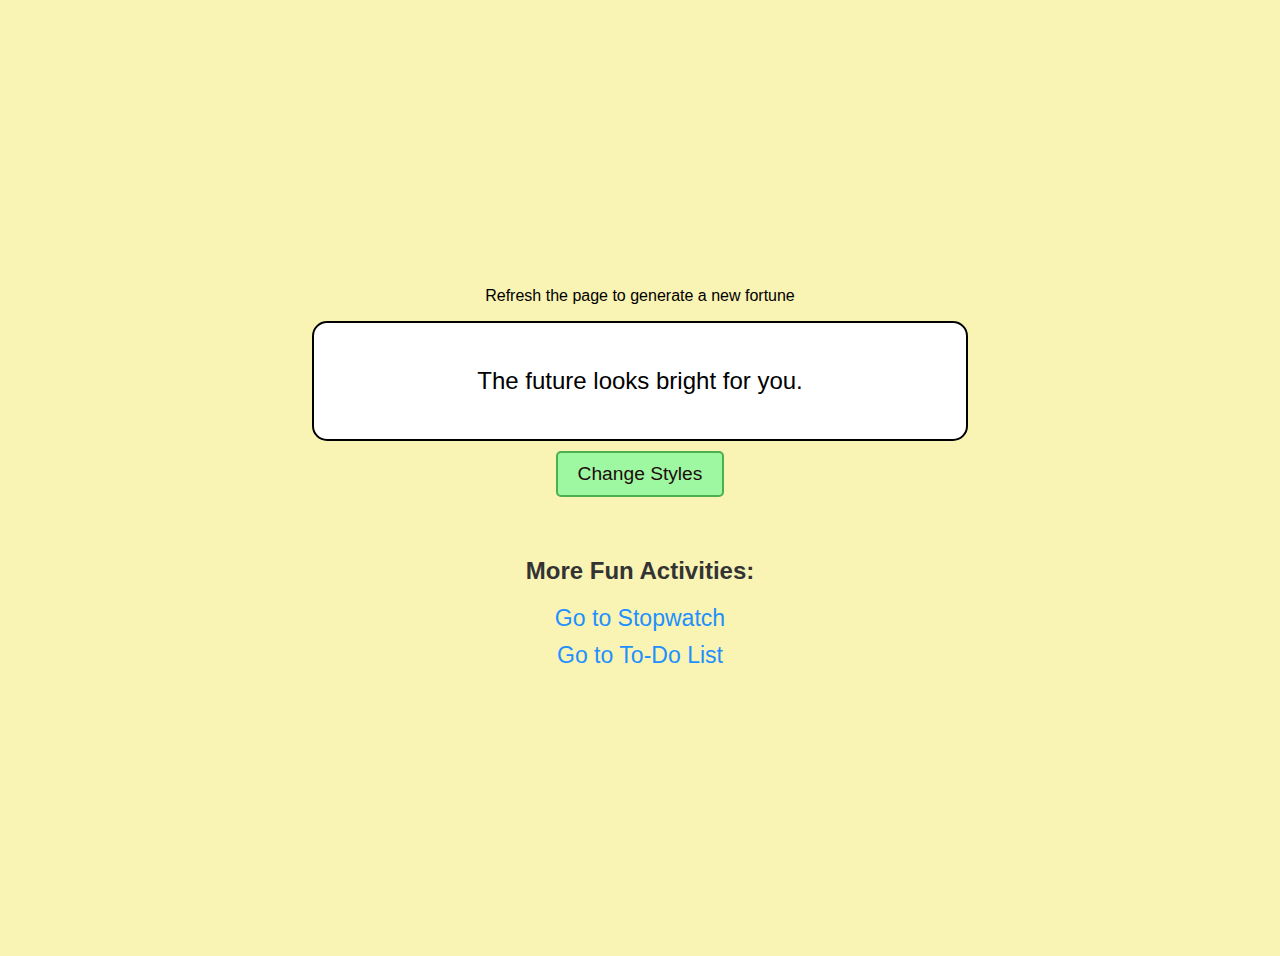
<file: index.html>
<!DOCTYPE html>
<html lang="en">
<head>
    <meta charset="UTF-8">
    <meta name="viewport" content="width=device-width, initial-scale=1.0">
    <title>Fortune Generator</title>
    <link rel="stylesheet" href="styles.css"> 
</head>
<body>
    <p id="refreshMessage" class="hidden">Refresh the page to generate a new fortune</p>

    <!-- Fortune Box -->
    <div class="fortune-box" id="fortuneBox">
        <p id="fortuneMessage">Loading your fortune...</p>
    </div>

    <div class="controls">
        <button id="changeStylesButton">Change Styles</button>
    </div>

    <div class="links">
        <h2>More Fun Activities:</h2>
        <ul>
            <li><a href="stopwatch.html">Go to Stopwatch</a></li>
            <li><a href="todo.html">Go to To-Do List</a></li>
        </ul>
    </div>

    <script src="script.js"></script> 
</body>
</html>
</file>
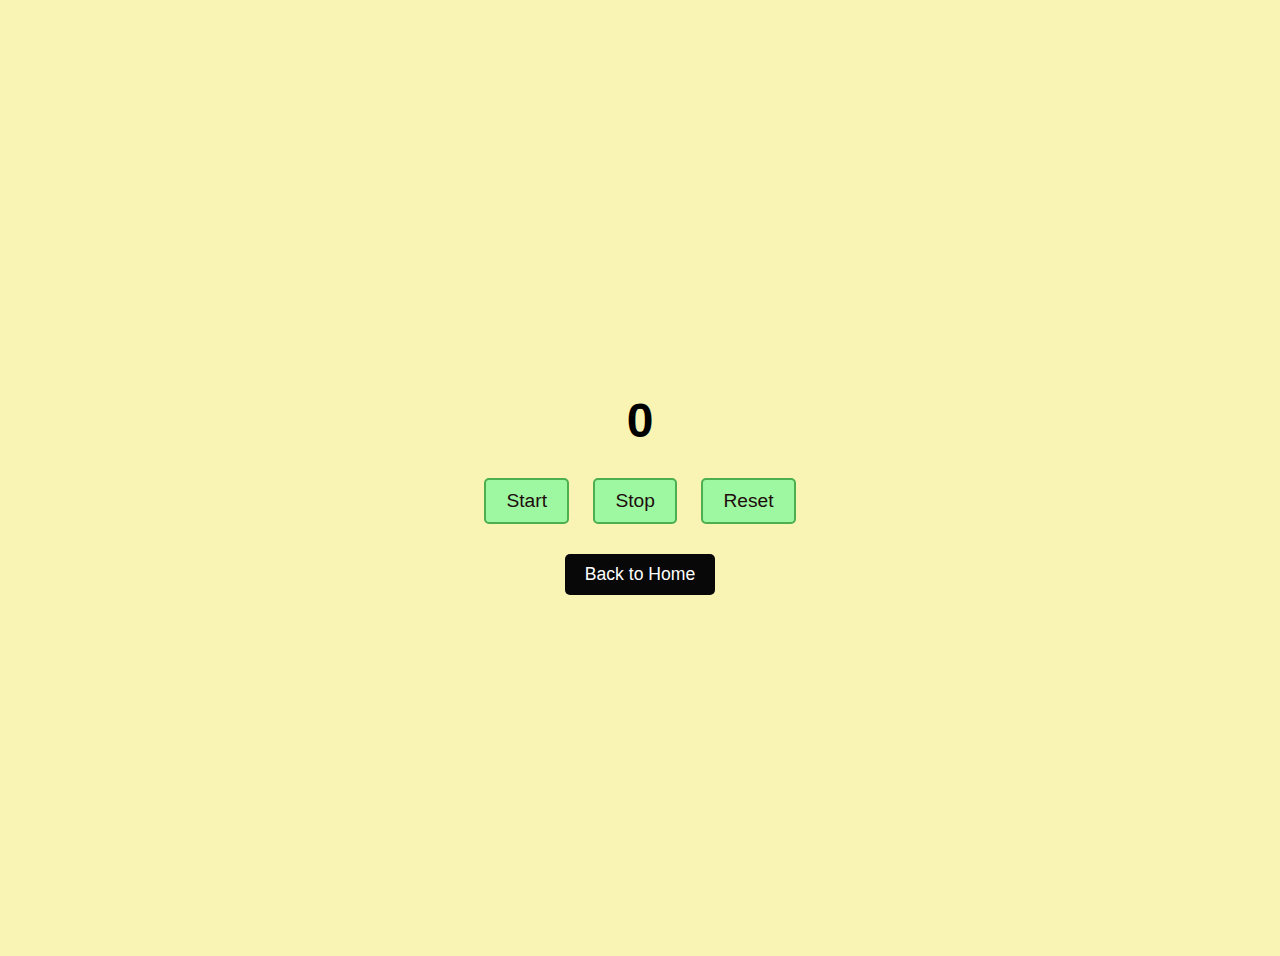
<file: stopwatch.html>
<!DOCTYPE html>
<html lang="en">
<head>
    <meta charset="UTF-8">
    <meta name="viewport" content="width=device-width, initial-scale=1.0">
    <title>Stopwatch</title>
    <link rel="stylesheet" href="styles.css"> 
</head>
<body>
    <div class="stopwatch">
        <h1 id="timeDisplay">0</h1> 
        <button onclick="startTimer()">Start</button>
        <button onclick="stopTimer()">Stop</button>
        <button onclick="resetTimer()">Reset</button>
    </div>

    <a href="index.html" class="back-to-home">Back to Home</a>

    <script src="script.js"></script> 
</body>
</html>
</file>
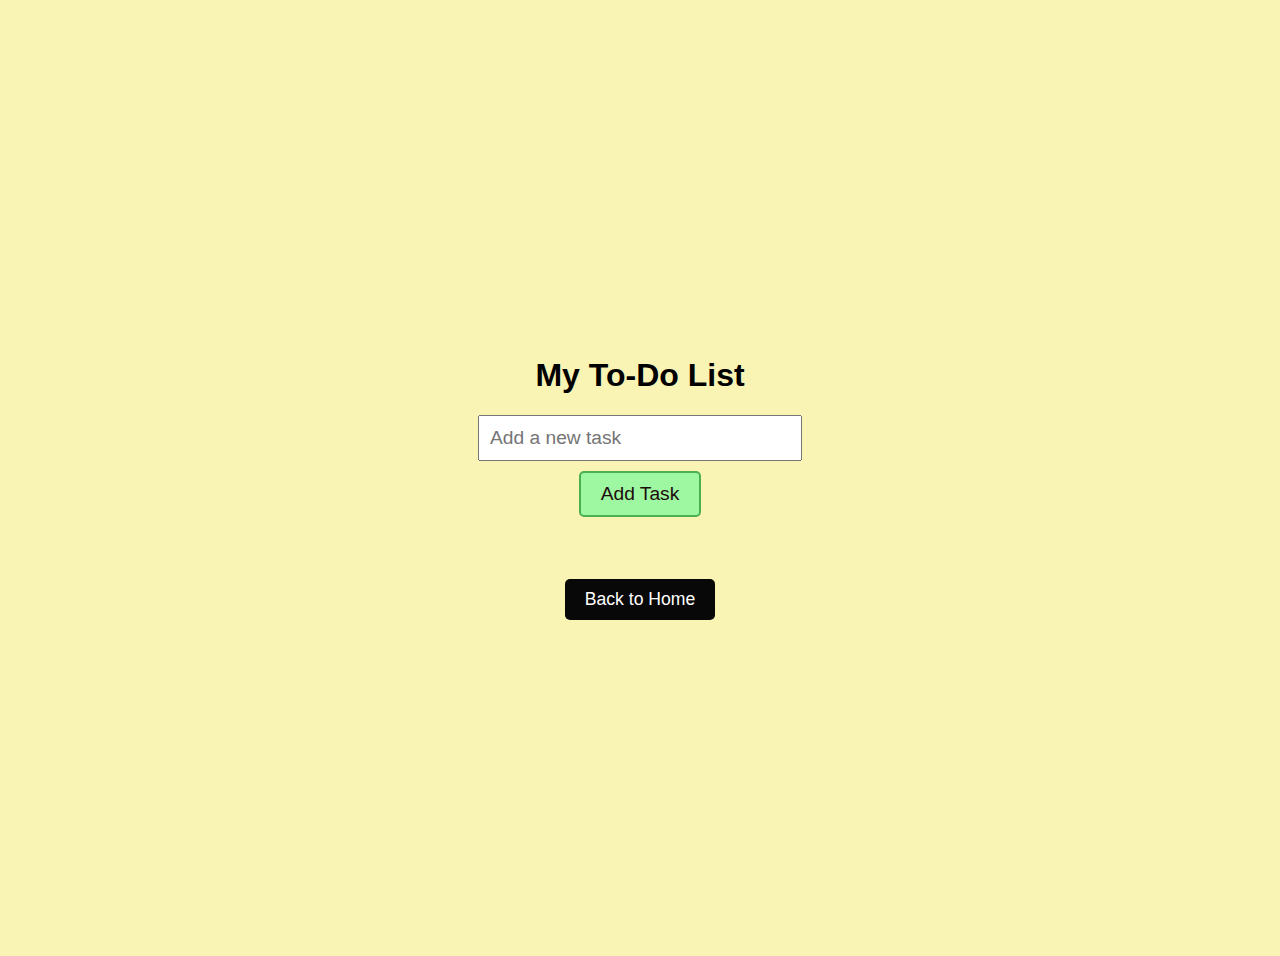
<file: todo.html>
<!DOCTYPE html>
<html lang="en">
<head>
    <meta charset="UTF-8">
    <meta name="viewport" content="width=device-width, initial-scale=1.0">
    <title>To-Do List</title>
    <link rel="stylesheet" href="styles.css">
</head>
<body>
    <h1>My To-Do List</h1>
    <input type="text" id="taskInput" placeholder="Add a new task">
    <button onclick="addTask()">Add Task</button>
    <ul id="taskList"></ul>

    <a href="index.html" class="back-to-home">Back to Home</a>

    <script src="script.js"></script>
</body>
</html>
</file>
<file: styles.css>
body {
    font-family: Arial, sans-serif;
    background-color: #f9f3b4 !important;
    display: flex;
    flex-direction: column;
    justify-content: space-between;
    height: 100vh;
    padding: 20px;
}

.fortune-box {
    width: 50%;
    padding: 20px;
    margin: 0 auto;
    text-align: center;
    border: 2px solid #000;
    background-color: #fff;
    border-radius: 15px;
    font-size: 1.5em;
    transition: all 0.3s ease;
}

.controls {
    display: flex;
    justify-content: space-around;
}

button {
    padding: 10px 20px; 
    font-size: 1em; 
    cursor: pointer;
    background-color: #9ef8a1; 
    color: rgb(29, 12, 12);
    border: 2px solid #4CAF50; 
    border-radius: 5px; 
    transition: none; 
}

.links {
    margin-top: 30px;
    text-align: center;
}

.links h2 {
    font-size: 1.5em;
    color: #333;
}

.links ul {
    list-style-type: none;
    padding: 0;
}

.links li {
    margin: 10px 0;
}

.links a {
    color: #1E90FF;
    text-decoration: none;
    font-size: 1.2em;
}

.links a:hover {
    text-decoration: underline;
}


/* stopwatch styles */

body {
    font-family: Arial, sans-serif;
    display: flex;
    justify-content: center;
    align-items: center;
    height: 100vh;
    background-color: #f0f0f0;
}

.stopwatch {
    text-align: center;
}

button {
    padding: 10px 20px;
    margin: 10px;
    font-size: 1.2em;
    cursor: pointer;
}

#timeDisplay {
    font-size: 3em;
    margin-bottom: 20px;
}

/* todo styles */

body {
    font-family: Arial, sans-serif;
    background-color: #f9f9f9;
    padding: 20px;
}

h1 {
    text-align: center;
}

input {
    padding: 10px;
    font-size: 1.2em;
    width: 300px;
}

button {
    padding: 10px 20px;
    font-size: 1.2em;
    cursor: pointer;
}

ul {
    list-style-type: none;
    padding: 0;
}

li {
    margin: 10px 0;
    font-size: 1.2em;
}

button.delete {
    color: red;
    background-color: transparent;
    border: none;
    cursor: pointer;
}

button.complete {
    color: green;
    background-color: transparent;
    border: none;
    cursor: pointer;
}


.back-to-home {
    display: inline-block;
    padding: 10px 20px;
    margin-top: 20px;
    background-color: #080808; 
    color: white;
    text-decoration: none;
    border-radius: 5px;
    font-size: 1.1em;
    text-align: center;
}
</file>
